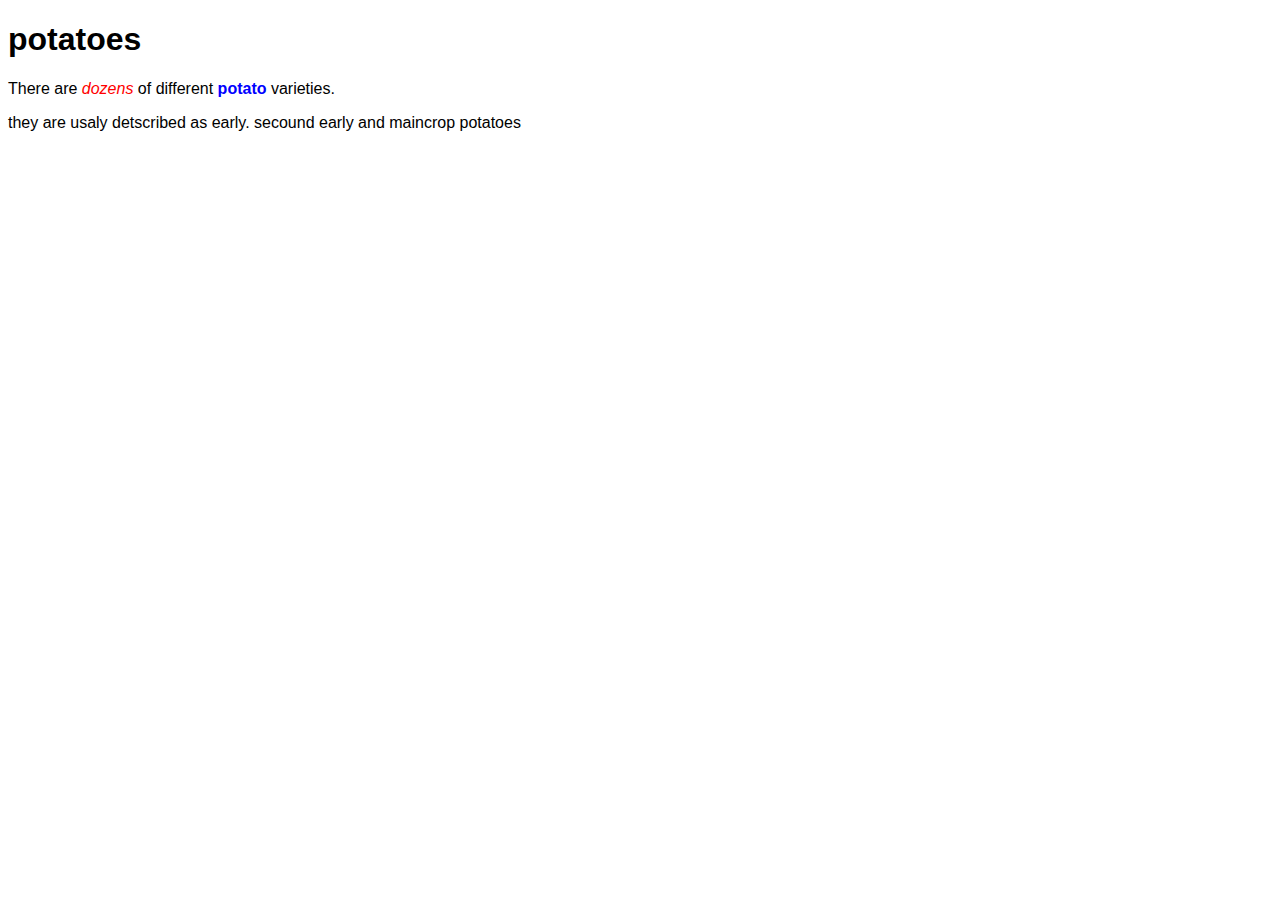
<file: Latihan/index.html>
<!DOCTYPE html>
<html lang="en">
<head>
    <meta charset="UTF-8">
    <meta name="viewport" content="width=device-width, initial-scale=1.0">
    <title>LATIHAN</title>
    <link rel="stylesheet" href="latihan.css">
</head>
<body>
   <h1>potatoes</h1>
   <p id="into">There are <i>dozens</i> of different
    <b>potato</b> varieties.</p>
    <p>they are usaly detscribed as early. secound early and maincrop potatoes</p>
</body>
</html>
</file>
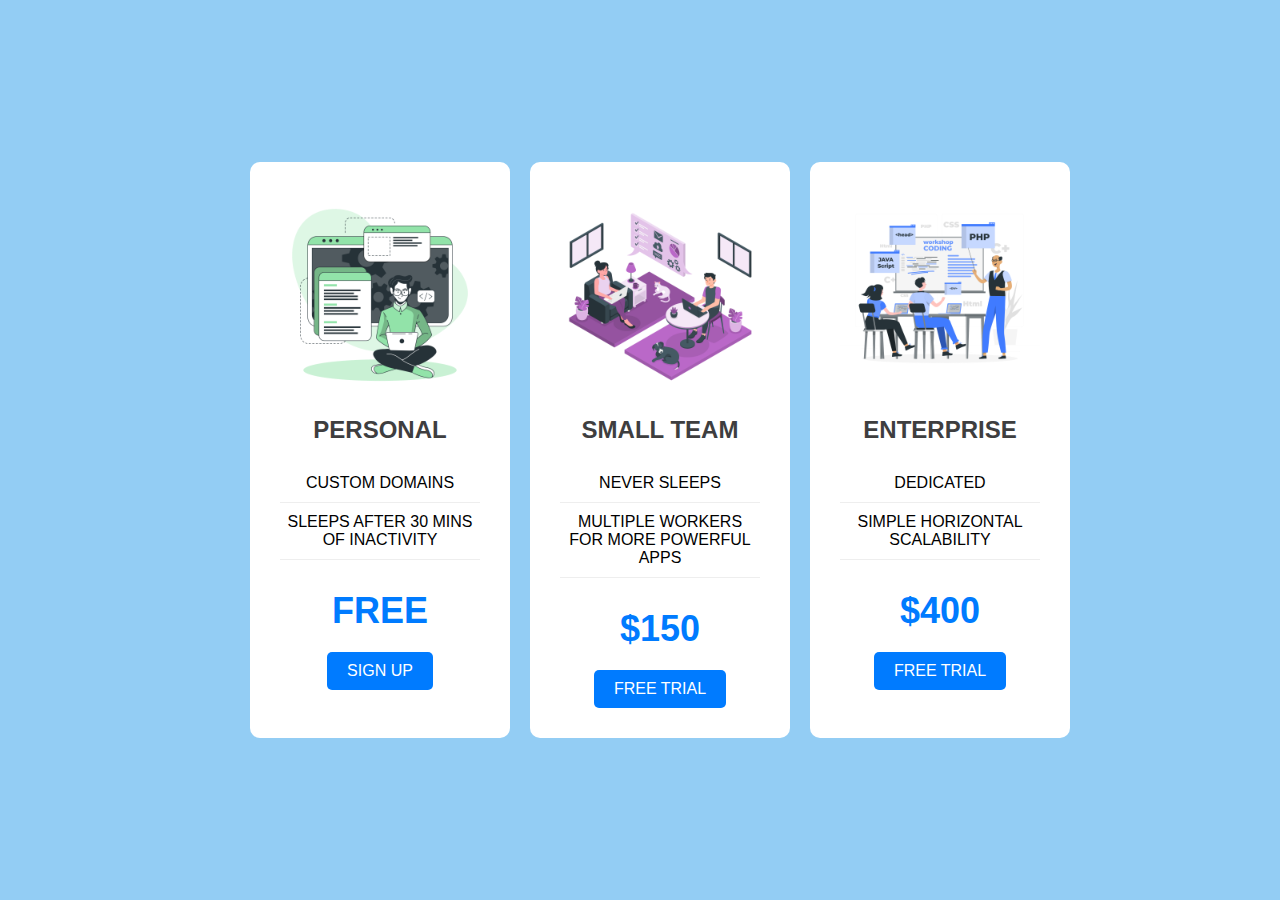
<file: Tugas_3_gambar/index.html>
<!DOCTYPE html>
<html>
<head>
  <title>Pricing Table</title>
  <link rel="stylesheet" href="index.css">
</head>
<body>

<div class="pricing-table">
  <div class="pricing-card">
    <img src="Developer activity-bro.png" alt="img" class="img">
    <h2>PERSONAL</h2>
    <ul>
      <li>CUSTOM DOMAINS</li>
      <li>SLEEPS AFTER 30 MINS OF INACTIVITY</li>
    </ul>
    <div class="price">FREE</div>
    <a href="#" class="btn">SIGN UP</a>
  </div>

  <div class="pricing-card">
    <img src="Telecommuting-amico.png" alt="img" class="img">
    <h2>SMALL TEAM</h2>
    <ul>
      <li>NEVER SLEEPS</li>
      <li>MULTIPLE WORKERS FOR MORE POWERFUL APPS</li>
    </ul>
    <div class="price">$150</div>
    <a href="#" class="btn">FREE TRIAL</a>
  </div>

  <div class="pricing-card">
    <img src="Coding workshop-rafiki.png" alt="img"  class="img">
    <h2>ENTERPRISE</h2>
    <ul>
      <li>DEDICATED</li>
      <li>SIMPLE HORIZONTAL SCALABILITY</li>
    </ul>
    <div class="price">$400</div>
    <a href="#" class="btn">FREE TRIAL</a>
  </div>
</div>

</body>
</html>
</file>
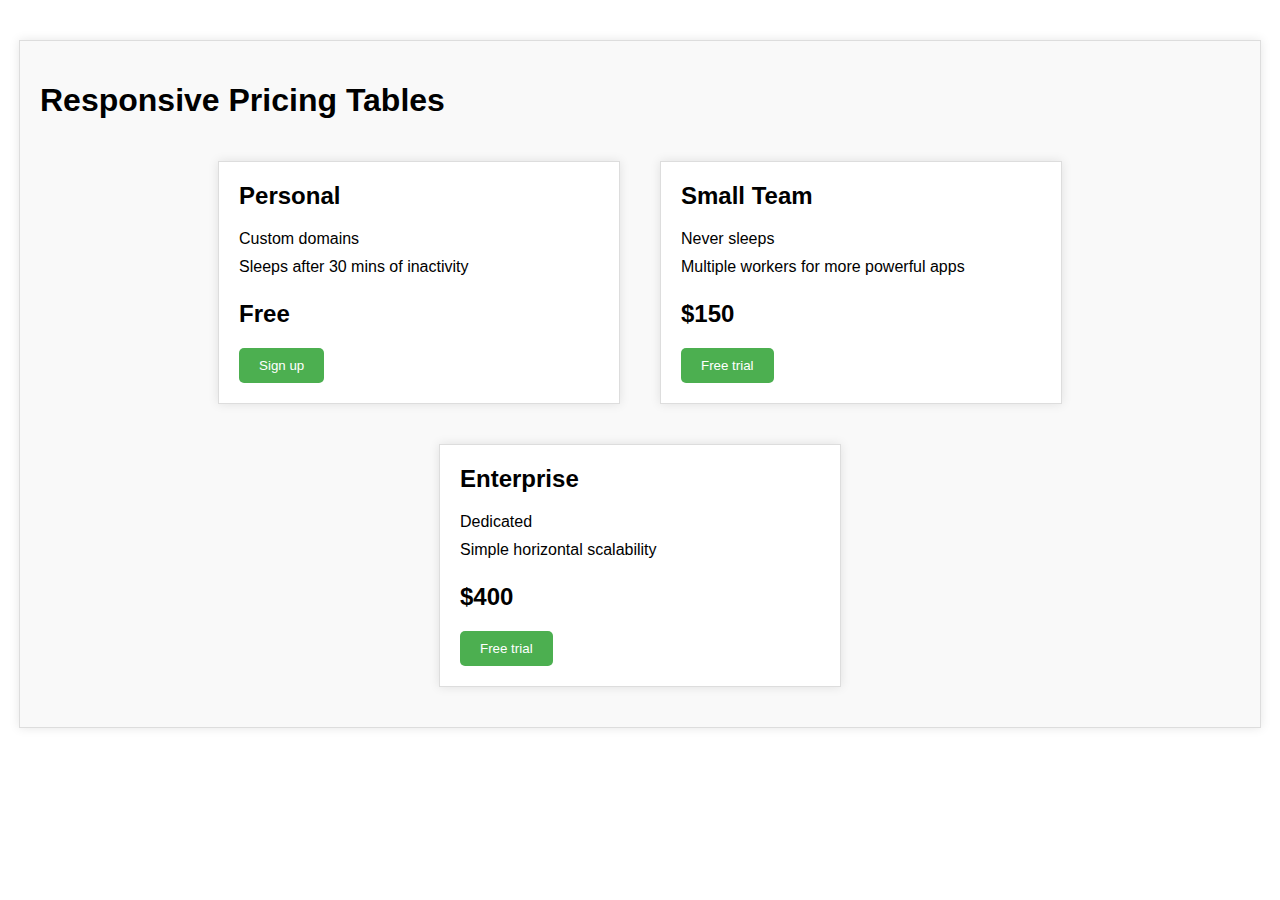
<file: coba/coba.html>
<!DOCTYPE html>
<html lang="en">
<head>
    <meta charset="UTF-8">
    <meta name="viewport" content="width=device-width, initial-scale=1.0">
    <title>Responsive Pricing Tables</title>
    <link rel="stylesheet" href="coba.css">
</head>
<body>
    <div class="container">
        <h1>Responsive Pricing Tables</h1>
        <div class="pricing-tables">
            <div class="table">
                <h2>Personal</h2>
                <ul>
                    <li>Custom domains</li>
                    <li>Sleeps after 30 mins of inactivity</li>
                </ul>
                <p>Free</p>
                <button>Sign up</button>
            </div>
            <div class="table">
                <h2>Small Team</h2>
                <ul>
                    <li>Never sleeps</li>
                    <li>Multiple workers for more powerful apps</li>
                </ul>
                <p>$150</p>
                <button>Free trial</button>
            </div>
            <div class="table">
                <h2>Enterprise</h2>
                <ul>
                    <li>Dedicated</li>
                    <li>Simple horizontal scalability</li>
                </ul>
                <p>$400</p>
                <button>Free trial</button>
            </div>
        </div>
    </div>
</body>
</html>
</file>
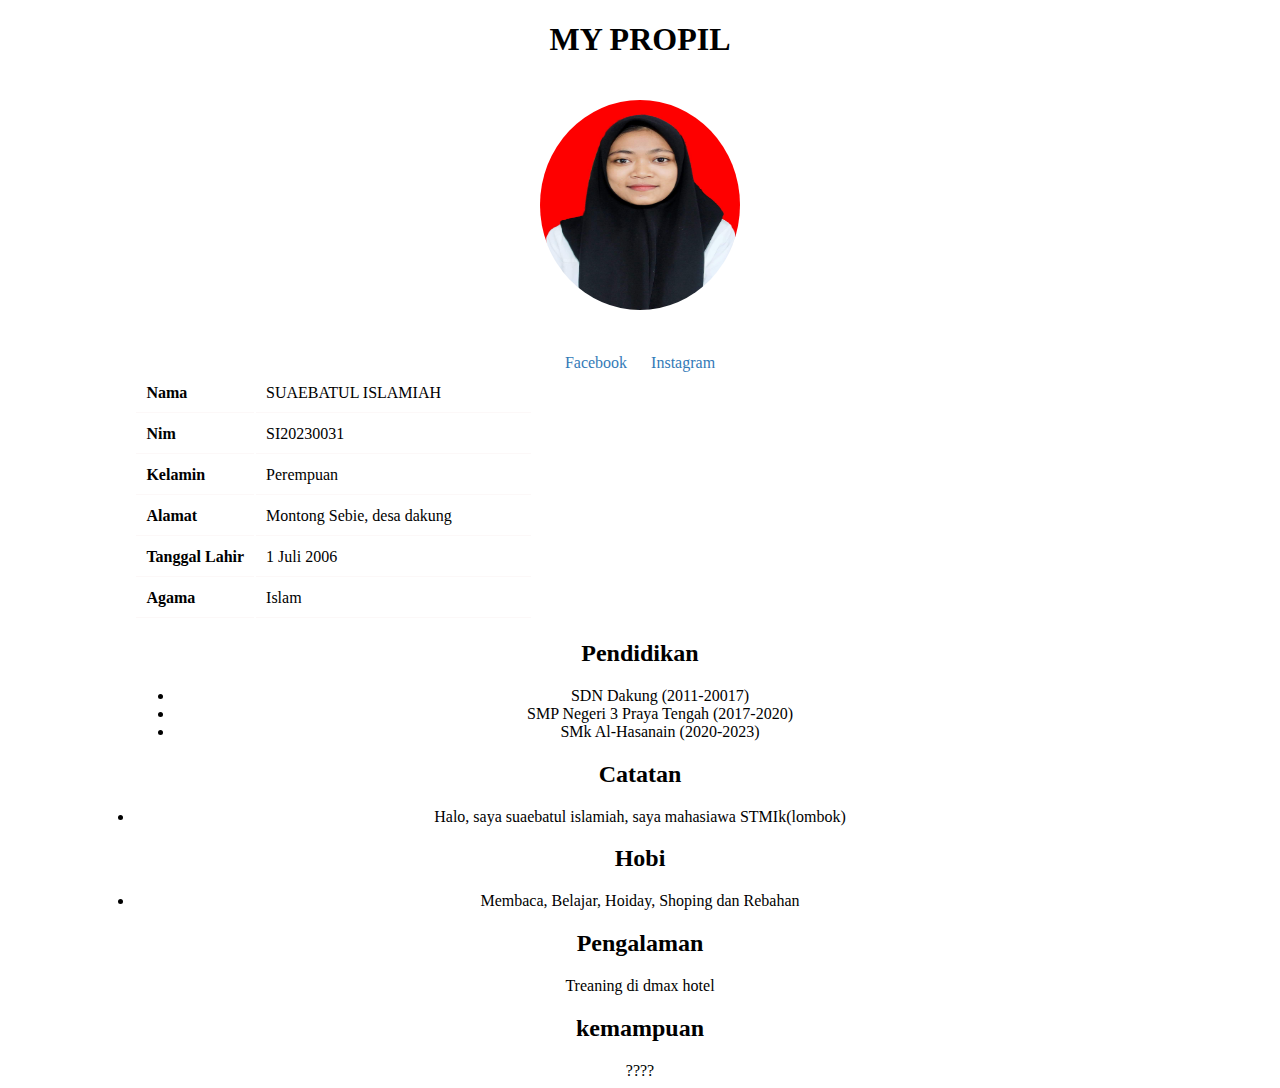
<file: tugas1_Biodata_files/tugas1_biodataku.html>
<!DOCTYPE html>
<html>
<head>
	<title>MY BIODATA</title>
	<style>
		.container {
			width: 80%;
			margin: 00px auto;
			text-align: center;
		}
		.photo {
			width: 200px;
			height: 210px;
			border-radius: 50%;
			margin: 20px;
		}
		.info {
			margin-top: 20px;
		}
		.info th, .info td {
			padding: 10px;
			border-bottom: 1px solid #fcf8f8;
		}
		.info th {
			width: 30%;
			text-align: left;
		}
		.info td {
			width: 70%;
			text-align: left;
		}
		.social-media {
			margin-top: 20px;
		}
		.social-media a {
			margin: 10px;
			color: #337ab7;
			text-decoration: none;
		}
		.social-media a:hover {
			color: #23527c;
		}
	</style>
</head>
<body>

	<div class="container">
		<div class="header">
			<h1>MY PROPIL</h1>
		  </div>
		
		<img src="WhatsApp Image 2024-09-20 at 11.27.34.jpeg" alt="Photo" class="photo">
		<div class="info">

			<div class="social-media">
				<a href="https://www.facebook.com/suaebatul.ii?mibextid=ZbWKwL" target="_blank">Facebook</a>
				<a href="https://www.instagram.com/miaww_____7?igsh=MTliN2J1M2piZ2M3dA==" target="_blank">Instagram</a>
			</div>

	 		<table>
				<tr>
					<th>Nama</th>
					<td>SUAEBATUL ISLAMIAH</td>
				</tr>
				<tr>
					<th>Nim</th>
					<td>SI20230031</td>
				</tr>
				<tr>
					<th>Kelamin</th>
					<td>Perempuan</td>
				</tr>
				<tr>
					<th>Alamat</th>
					<td>Montong Sebie, desa dakung</td>
				</tr>
				<tr>
					<th>Tanggal Lahir</th>
					<td>1 Juli 2006</td>
				</tr>
				<tr>
					<th>Agama</th>
					<td>Islam</td>
				</tr>
			</table>

		</div>

		<div class="education">
			<h2>Pendidikan</h2>
			<ul>
                <li>SDN Dakung (2011-20017)</li>
				<li>SMP Negeri 3 Praya Tengah (2017-2020)</li>
				<li>SMk Al-Hasanain  (2020-2023)</li>
			</ul>

			<h2>Catatan</h2>
			<li>Halo, saya suaebatul islamiah, saya mahasiawa STMIk(lombok)</li>
			
			<h2>Hobi</h2>
			<li>Membaca, Belajar, Hoiday, Shoping dan Rebahan</li>

			<h2>Pengalaman</h2>
			<hi>Treaning di dmax hotel</hi>

			<h2>kemampuan</h2>
			<hi>????</hi>
		</div>
	</div>
</body>
</html>
</file>
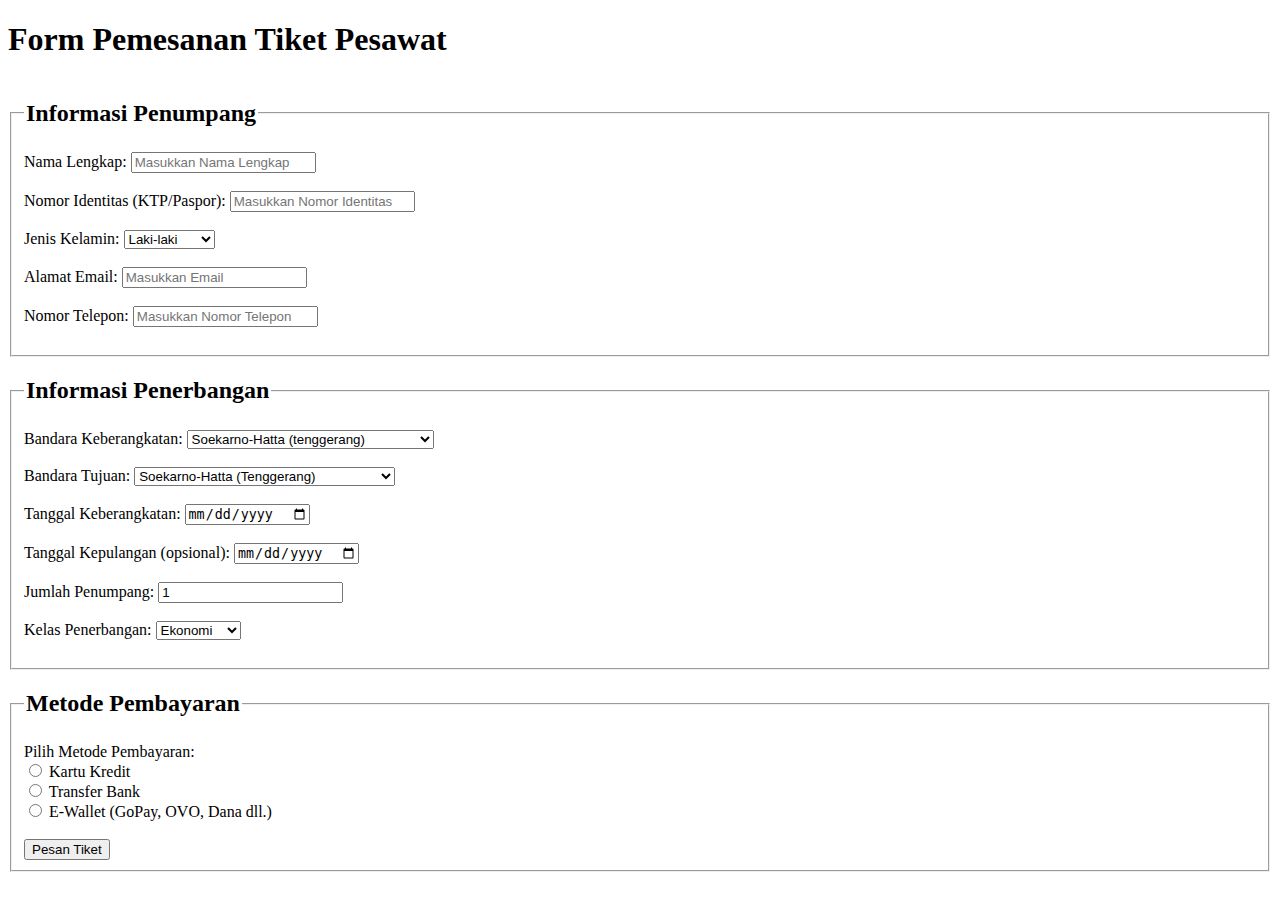
<file: Tugas2_fom_pembelian_tiket/Prmbelian_Ttiket_Pesawat.html>
<!DOCTYPE html>
<html lang="id">
<head>
    <meta charset="UTF-8">
    <meta name="viewport" content="width=device-width, initial-scale=1.0">
    <title>Pemesanan Tiket Pesawat</title>
</head>
<body>

    <h1>Form Pemesanan Tiket Pesawat</h1>
    <fieldset>
    <legend><h2>Informasi Penumpang</h2></legend>
    <form action="#" method="post">
        <label for="nama">Nama Lengkap:</label>
        <input type="text" id="nama" name="nama" placeholder="Masukkan Nama Lengkap" required><br><br>

        <label for="nomor_identitas">Nomor Identitas (KTP/Paspor):</label>
        <input type="text" id="nomor_identitas" name="nomor_identitas" placeholder="Masukkan Nomor Identitas" required><br><br>

        <label for="jenis_kelamin">Jenis Kelamin:</label>
        <select id="jenis_kelamin" name="jenis_kelamin">
            <option value="Laki-laki">Laki-laki</option>
            <option value="Perempuan">Perempuan</option>
        </select><br><br>

        <label for="email">Alamat Email:</label>
        <input type="email" id="email" name="email" placeholder="Masukkan Email"><br><br>

        <label for="telepon">Nomor Telepon:</label>
        <input type="tel" id="telepon" name="telepon" placeholder="Masukkan Nomor Telepon"><br><br>
    </fieldset>

    <fieldset>
       <legend><h2>Informasi Penerbangan</h2></legend>

        <label for="bandara_keberangkatan">Bandara Keberangkatan:</label>
        <select id="bandara_keberangkatan" name="bandara_keberangkatan">
            <option value="Tenggerang">Soekarno-Hatta (tenggerang)</option>
            <option value="Jawa Tengah">Ahmad Yani (Jawa Tengah)</option>
            <option value="Bali">Internasional I Gusti Ngurah Rai (Bali)</option>
            <option value="Lambaok">Zainudin Abdul Majid (Lombok)</option>
            <option value="Bengkulu">Bandara Fatmawati (Bengkulu)</option>
            <option value="Minang Kabau">Minang Kabau (Minang Kabau)</option>
            </select><br><br>

        <label for="bandara_tujuan">Bandara Tujuan:</label>
        <select id="bandara_tujuan" name="bandara_tujuan">
            <option value="Tenggerang">Soekarno-Hatta (Tenggerang)</option>
            <option value="Jawa Tengah">Ahmad Yani (Jawa Tengah)</option>
            <option value="Bali">Internasional I Gusti Ngurah Rai (Bali)</option>
            <option value="Lombok">Zainudin Abdul Majid (Lombok)</option>
            <option value="Bengkulu">Bandara Fatmawati (Bengkulu)</option>
            <option value="Minang Kabau">Bandara Minang Kabau (Minang Kabau)</option>
            </select><br><br>

        <label for="tanggal_keberangkatan">Tanggal Keberangkatan:</label>
        <input type="date" id="tanggal_keberangkatan" name="tanggal_keberangkatan" required><br><br>

        <label for="tanggal_kepulangan">Tanggal Kepulangan (opsional):</label>
        <input type="date" id="tanggal_kepulangan" name="tanggal_kepulangan"><br><br>

        <label for="jumlah_penumpang">Jumlah Penumpang:</label>
        <input type="number" id="jumlah_penumpang" name="jumlah_penumpang" min="1" value="1"><br><br>

        <label for="kelas_penerbangan">Kelas Penerbangan:</label>
        <select id="kelas_penerbangan" name="kelas_penerbangan">
            <option value="Ekonomi">Ekonomi</option>
            <option value="Bisnis">Bisnis</option>
            <option value="First Class">First Class</option>
        </select><br><br>
    </fieldset>
    <fieldset>
        <legend><h2>Metode Pembayaran</h2></legend>
        <label>Pilih Metode Pembayaran:</label><br>
        <input type="radio" id="kartu_kredit" name="metode_pembayaran" value="Kartu Kredit">
        <label for="kartu_kredit">Kartu Kredit</label><br>
        <input type="radio" id="transfer_bank" name="metode_pembayaran" value="Transfer Bank">
        <label for="transfer_bank">Transfer Bank</label><br>
        <input type="radio" id="e-wallet" name="metode_pembayaran" value="E-Wallet">
        <label for="e-wallet">E-Wallet (GoPay, OVO, Dana dll.)</label><br><br>

        <input type="submit" value="Pesan Tiket">
    </fieldset>
    </form>

</body>
</html>
</file>
<file: Latihan/latihan.css>
* {
font-family: Ariva, Verdana, sans-serif;}
h1{
    font-family: Arial, Helvetica, sans-serif;}
    i{
        color: green;}
    i{
        color: red;}
    b{
            color: pink;}
    p b {
       color: blue !important;}
    p b{
        color:violet; }
    p#intro{
        font-size: 100;}
    p{
        font-size: 75;}
</file>
<file: Tugas_3_gambar/index.css>
body {
  font-family: sans-serif;
  background-color: #47aaec96;
  display: flex;
  justify-content: center;
  align-items: center;
  min-height: 100vh;
  margin: 0;
}

.pricing-table {
  display: flex;
  width: 800px;
}
.img{
  width: 200px;
  height: 200px;
}

.pricing-card {
  background-color: white;
  padding: 30px;
  margin: 0 10px;
  border-radius: 10px;
  text-align: center;
  box-shadow: 0 2px 5px rgba(41, 48, 77, 0);
}

.pricing-card h2 {
  color: #3e3e3f;
  font-size: 24px;
  margin-bottom: 20px;
}

.pricing-card ul {
  list-style: none;
  padding: 0;
  margin-bottom: 30px;
}

.pricing-card li {
  padding: 10px 0;
  border-bottom: 1px solid #eee;
}

.pricing-card .price {
  font-size: 36px;
  font-weight: bold;
  color: #007bff;
  margin-bottom: 20px;
}

.pricing-card .btn {
  display: inline-block;
  padding: 10px 20px;
  background-color: #007bff;
  color: white;
  text-decoration: none;
  border-radius: 5px;
}

.pricing-card .btn:hover {
  background-color: #0062cc;
}
</file>
<file: coba/coba.css>
body {
    font-family: Arial, sans-serif;
    margin: 0;
    padding: 0;
}

.container {
    max-width: 1200px;
    margin: 40px auto;
    padding: 20px;
    background-color: #f9f9f9;
    border: 1px solid #ddd;
    box-shadow: 0 0 10px rgba(0, 0, 0, 0.1);
}

.pricing-tables {
    display: flex;
    flex-wrap: wrap;
    justify-content: center;
}

.table {
    background-color: #fff;
    border: 1px solid #ddd;
    margin: 20px;
    padding: 20px;
    width: calc(33.33% - 40px);
    box-shadow: 0 0 10px rgba(0, 0, 0, 0.1);
}

.table h2 {
    margin-top: 0;
}

.table ul {
    list-style: none;
    padding: 0;
    margin: 0;
}

.table li {
    margin-bottom: 10px;
}

.table p {
    font-weight: bold;
    font-size: 24px;
    margin-bottom: 20px;
}

button {
    background-color: #4CAF50;
    color: #fff;
    padding: 10px 20px;
    border: none;
    border-radius: 5px;
    cursor: pointer;
}

button:hover {
    background-color: #3e8e41;
}

@media (max-width: 768px) {
    .table {
        width: calc(50% - 40px);
    }
}

@media (max-width: 480px) {
    .table {
        width: 100%;
    }
}
</file>
